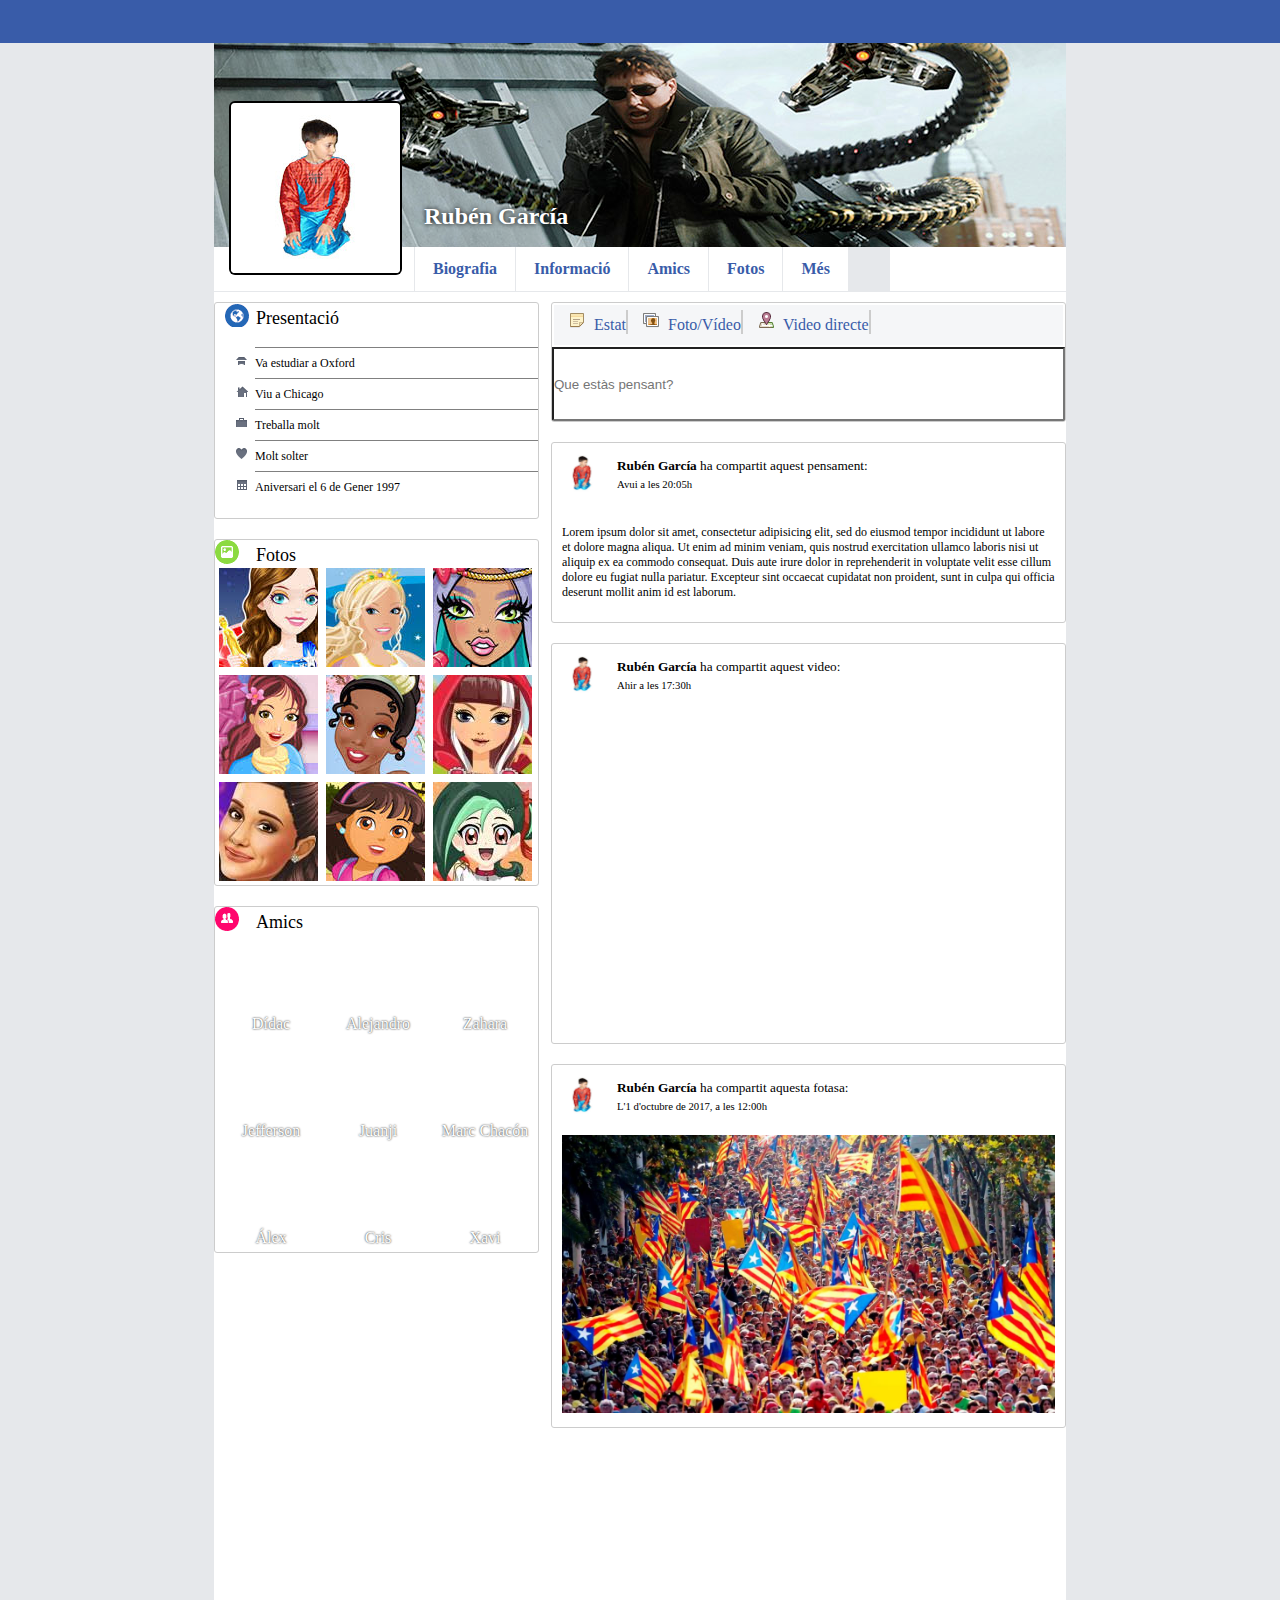
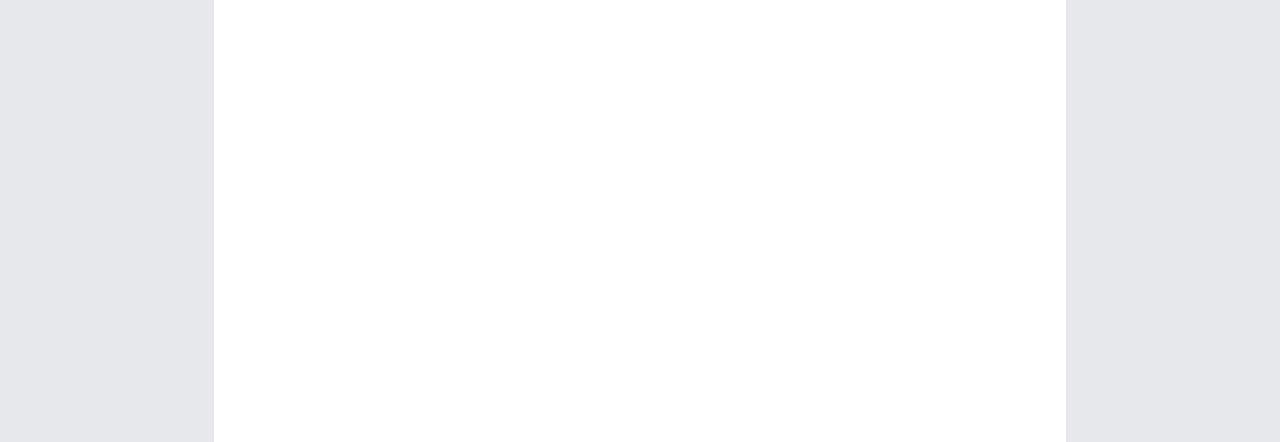
<file: s2m8uf103_garcia/index.html>
<!DOCTYPE html>
<html>
  <head>
    <meta charset="utf-8">
    <title>Facebook</title>
    <link rel="stylesheet" href="estils.css" media="screen">
  </head>
  <body>
    <div id="barra">
    </div>

    <div id="contenidor">
      <div id="portada">
        <h2 id="nom">Rubén García</h2>
        <img id="perfil" src="img/perfil.jpg">
      </div>

      <ul id="menu">
        <li>Biografia</li>
        <li>Informació</li>
        <li>Amics</li>
        <li>Fotos</li>
        <li>Més</li>
      </ul>
      <div id="contingut">
        <div id="presentacio" class="esquerra">
          <h4>Presentació</h4>
           <ul>
             <li class="estudis">Va estudiar a Oxford</li>
             <li class="domicili">Viu a Chicago</li>
             <li class="feina">Treballa molt</li>
             <li class="relacio">Molt solter</li>
             <li class="aniversari">Aniversari el 6 de Gener 1997</li>
           </ul>
        </div>
        <div id="fotos" class="esquerra">
          <h4>Fotos</h4>
           <ul>
            <li id="f1">Foto1</li>
            <li id="f2">Foto2</li>
            <li id="f3">Foto3</li>
            <li id="f4">Foto4</li>
            <li id="f5">Foto5</li>
            <li id="f6">Foto6</li>
            <li id="f7">Foto7</li>
            <li id="f8">Foto8</li>
            <li id="f9">Foto9</li>
           </ul>
        </div>
        <div id="amics" class="esquerra">
          <h4>Amics</h4>
           <ul>
            <li id="a01">Dídac</li>
            <li id="a02">Alejandro</li>
            <li id="a03">Zahara</li>
            <li id="a04">Jefferson</li>
            <li id="a05">Juanji</li>
            <li id="a06">Marc Chacón</li>
            <li id="a07">Álex Manchón</li>
            <li id="a08">Cris</li>
            <li id="a09">Xavi</li>
           </ul>
        </div>

        <div id="pensa" class="dreta">
          <ul>
            <li class="estat">Estat</a></li>
            <li class="foto">Foto/Vídeo</a></li>
            <li class="video">Video directe</a></li>
          </ul>
          <div>
          <input type="text" placeholder="Que estàs pensant?"></input>
          </div>
        </div>

        <div id="entrada" class="dreta post">
          <div class="postintro">
         <h5><b>Rubén García</b> ha compartit aquest pensament:</h5>
         <h6>Avui a les 20:05h</h6>
         </div>
         <p>Lorem ipsum dolor sit amet, consectetur adipisicing elit, sed do eiusmod tempor incididunt ut labore et dolore magna aliqua. Ut enim ad minim veniam, quis nostrud exercitation ullamco laboris nisi ut aliquip ex ea commodo consequat. Duis aute irure dolor in reprehenderit in voluptate velit esse cillum dolore eu fugiat nulla pariatur. Excepteur sint occaecat cupidatat non proident, sunt in culpa qui officia deserunt mollit anim id est laborum.</p>
        </div>

        <div id="entrada2" class="dreta post">
          <div class="postintro">
          <h5><b>Rubén García</b> ha compartit aquest video:</h5>
          <h6>Ahir a les 17:30h</h6>
          </div>
          <iframe width="493" height="315" src="https://www.youtube.com/embed/HssnNEWHcS4?rel=0" frameborder="0" allowfullscreen></iframe>
        </div>

        <div id="entrada3" class="dreta post">
          <div class="postintro">
          <h5><b>Rubén García</b> ha compartit aquesta fotasa:</h5>
          <h6>L'1 d'octubre de 2017, a les 12:00h</h6>
          </div>
          <img src="img/imatgefacebook.jpg">
        </div>

      </div>

    </div>
  </body>
</html>
</file>
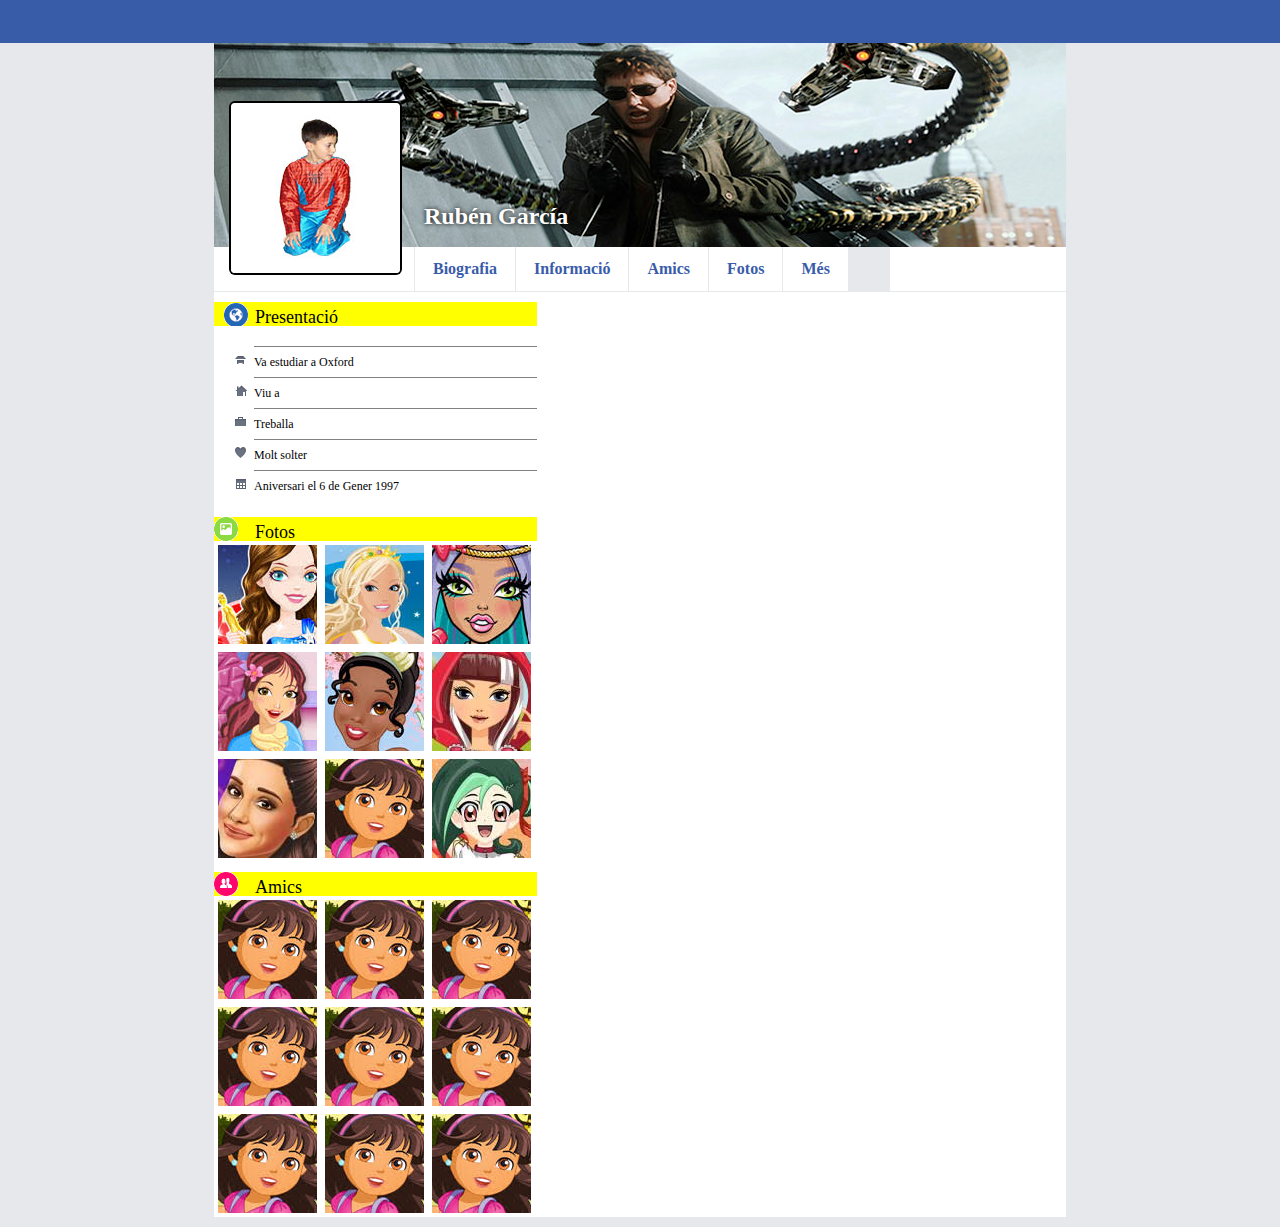
<file: s2m8uf103garcia/index.html>
<!DOCTYPE html>
<html>
  <head>
    <meta charset="utf-8">
    <title>Facebook</title>
    <link rel="stylesheet" href="estils.css" media="screen">
  </head>
  <body>
    <div id="barra">
    </div>

    <div id="contenidor">
      <div id="portada">
        <h2 id="nom">Rubén García</h2>
        <img id="perfil" src="img/perfil.jpg">
      </div>

      <ul id="menu">
        <li>Biografia</li>
        <li>Informació</li>
        <li>Amics</li>
        <li>Fotos</li>
        <li>Més</li>
      </ul>
      <div id="contingut">
        <div id="presentacio" class="esquerra">
          <h4>Presentació</h4>
           <ul>
             <li class="estudis">Va estudiar a Oxford</li>
             <li class="domicili">Viu a </li>
             <li class="feina">Treballa </li>
             <li class="relacio">Molt solter</li>
             <li class="aniversari">Aniversari el 6 de Gener 1997</li>
           </ul>
        </div>
        <div id="fotos" class="esquerra">
          <h4>Fotos</h4>
           <ul>
            <li id="f1">Foto1</li>
            <li id="f2">Foto2</li>
            <li id="f3">Foto3</li>
            <li id="f4">Foto4</li>
            <li id="f5">Foto5</li>
            <li id="f6">Foto6</li>
            <li id="f7">Foto7</li>
            <li id="f8">Foto8</li>
            <li id="f9">Foto9</li>
           </ul>
        </div>
        <div id="amics" class="esquerra">
          <h4>Amics</h4>
           <ul>
            <li id="a01">Dídac</li>
            <li id="a02">Alejandro</li>
            <li id="a03">Zahara</li>
            <li id="a04">Jefferson</li>
            <li id="a05">Juanji</li>
            <li id="a06">Marc Chacón</li>
            <li id="a07">Álex Manchón</li>
            <li id="a08">Cris</li>
            <li id="a09">Xavi</li>
           </ul>
        </div>

      </div>

    </div>
  </body>
</html>
</file>
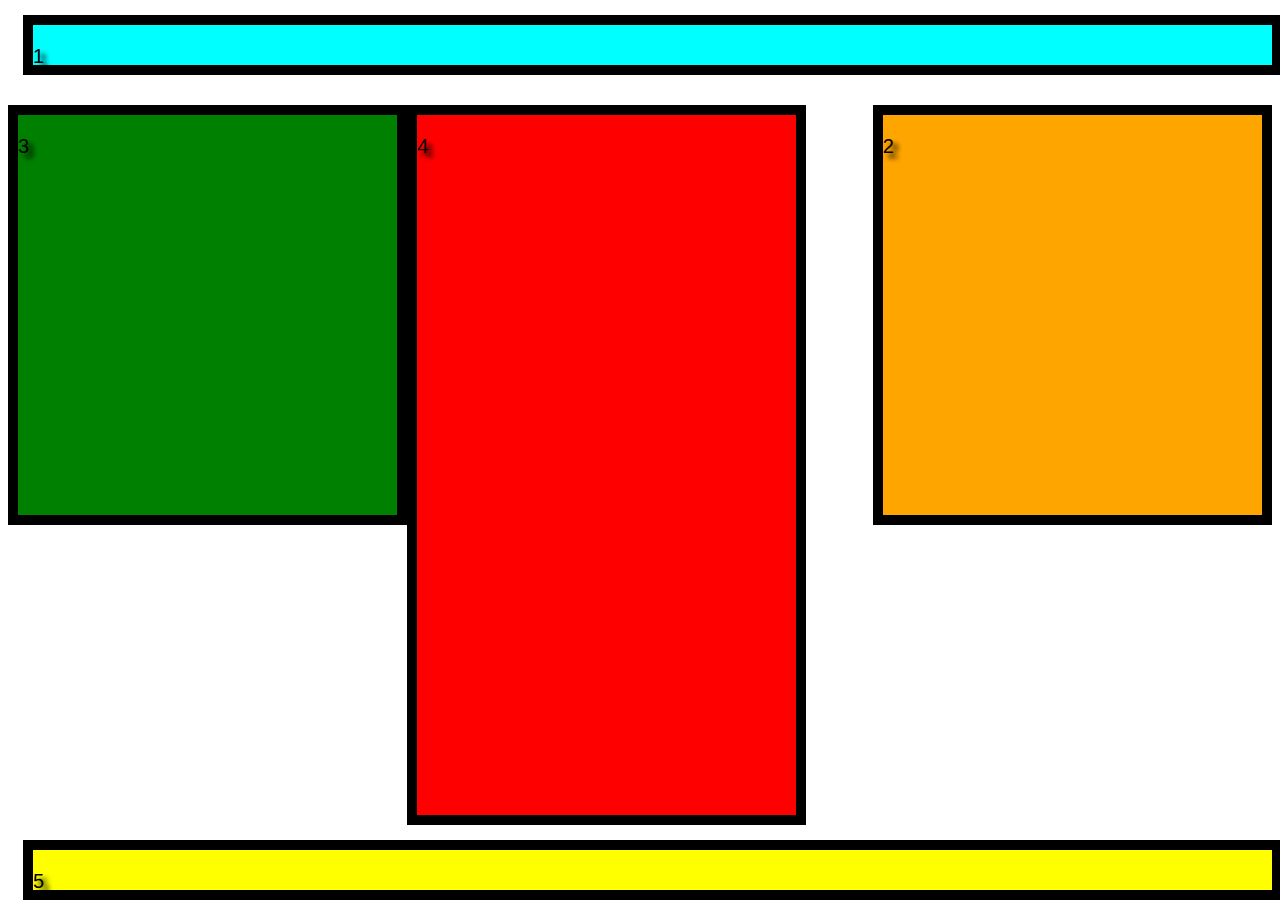
<file: pruebas/float-demo.html>
<!DOCTYPE html>
<html>
  <head>
    <meta charset="utf-8">
    <title>Float</title>
    <meta author="Rubén">
    <style>
     .quadrat{
      width: 250px;
      height: 40px;
      margin: 15px;
      border: 10px solid black;
      font-family: helvetica;
      font-size: 20px;
      overflow: hidden;
      text-shadow: 5px 5px 5px black;

     }

     #primer{
      background-color: cyan;
      width: 98%;
     }
     #segon{
      background-color: orange;
      float: right;
      width: 30%;
      height: 400px;
      margin-left: 0;
      margin-right: 0;
     }
     #tercer{
      background-color: green;
      float: left;
      width: 30%;
      height: 400px;
      margin-left: 0;
      margin-right: 0;
     }
     #quart{
      background-color: red;
      float: left;
      width: 30%;
      height: 700px;
      margin-left: 0;
      margin-right: 0;
     }
     #cinque{
      background-color: yellow;
      width: 98%;
     }

    </style>
  </head>
  <body>

    <div id="primer" class="quadrat">
      <p>1</p>
    </div>
    <div id="segon" class="quadrat">
      <p>2</p>
    </div>
    <div id="tercer" class="quadrat">
      <p>3</p>
    </div>
    <div id="quart" class="quadrat">
      <p>4</p>
    </div>
    <div id="cinque" class="quadrat">
      <p>5</p>
    </div>

  </body>
</html>
</file>
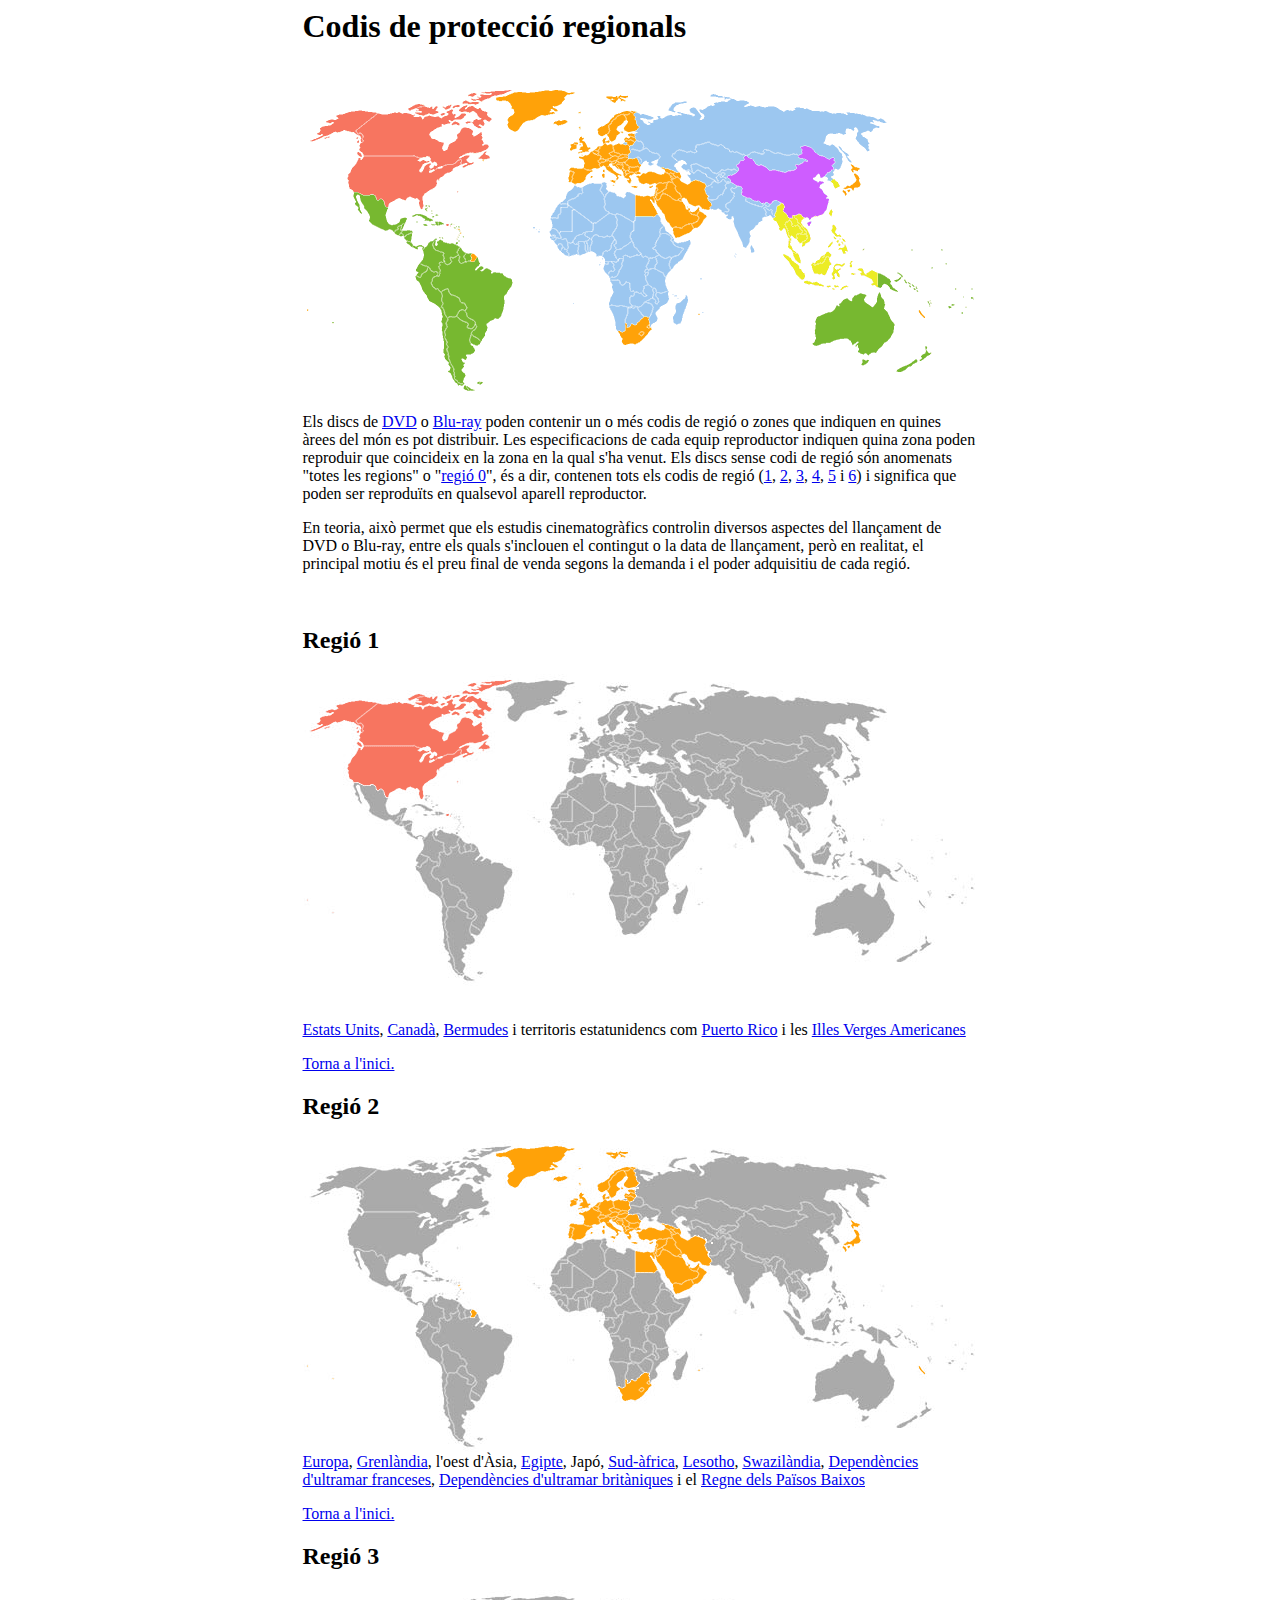
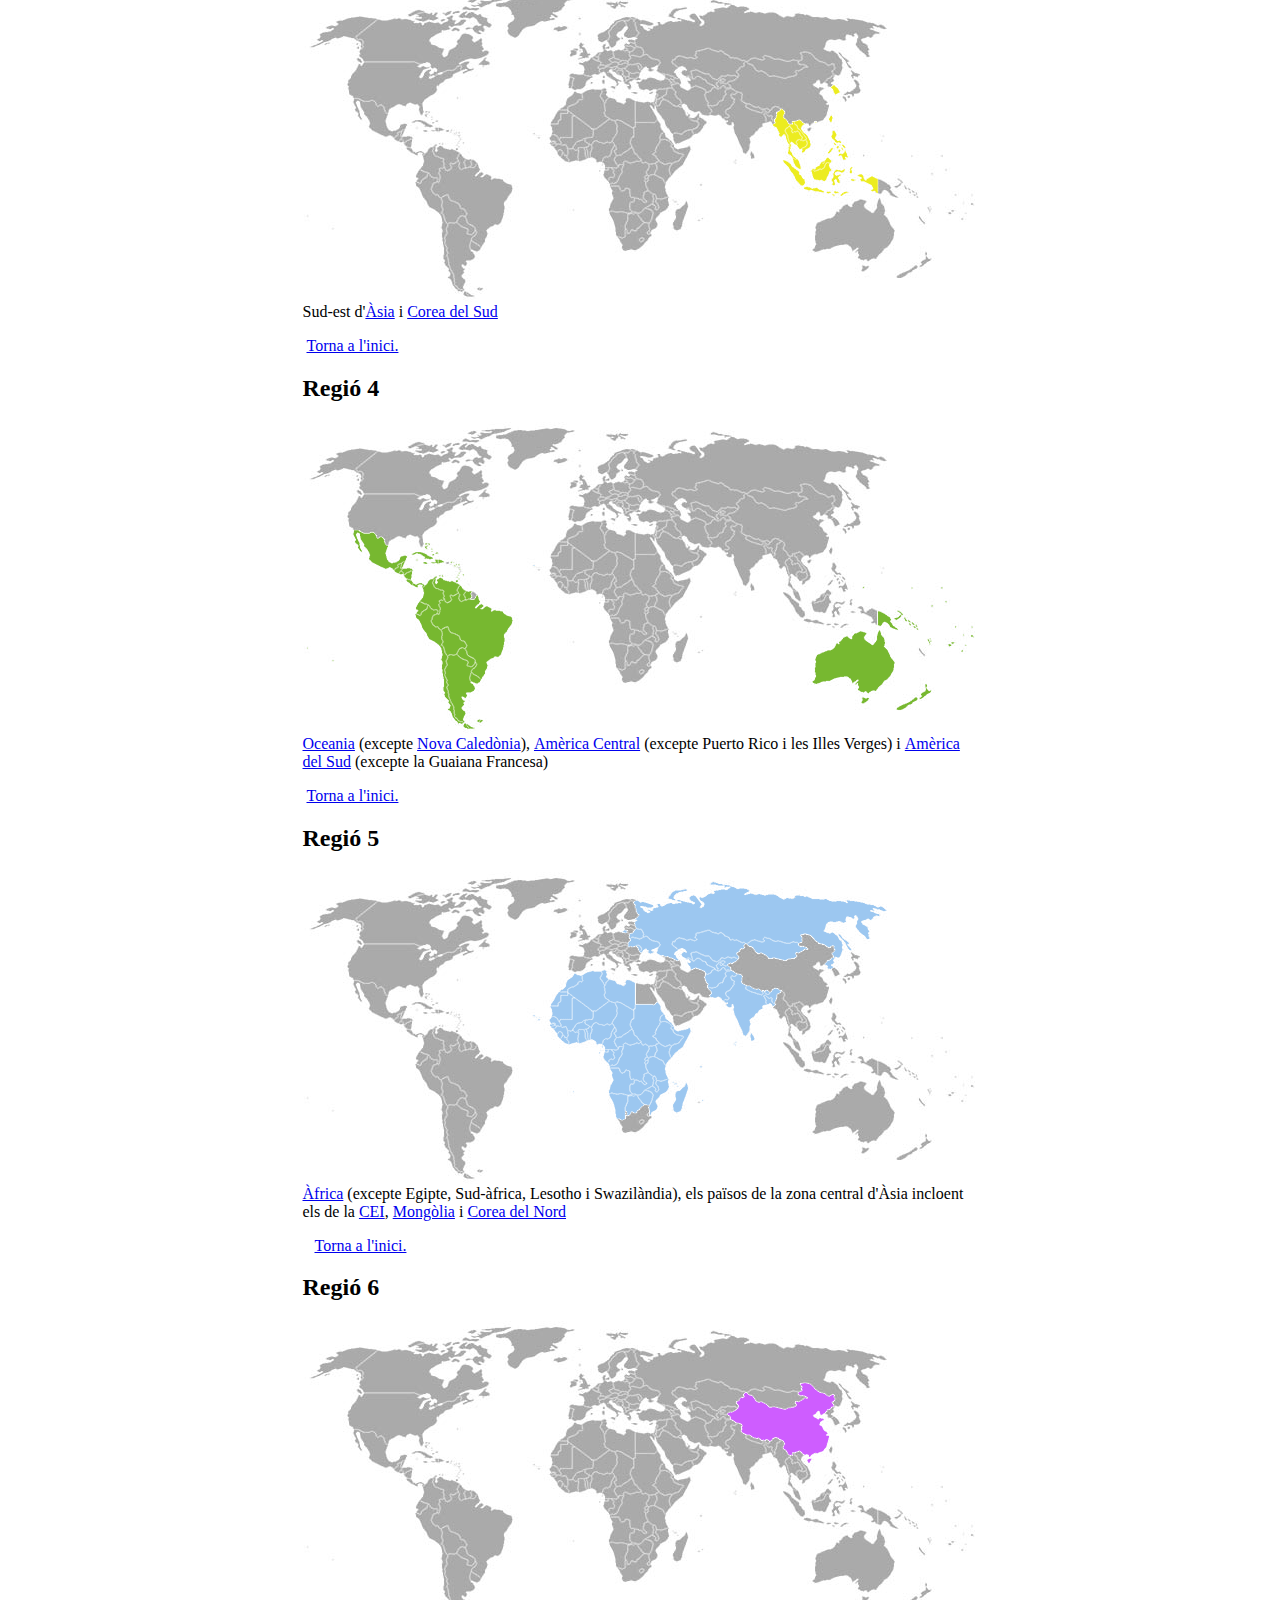
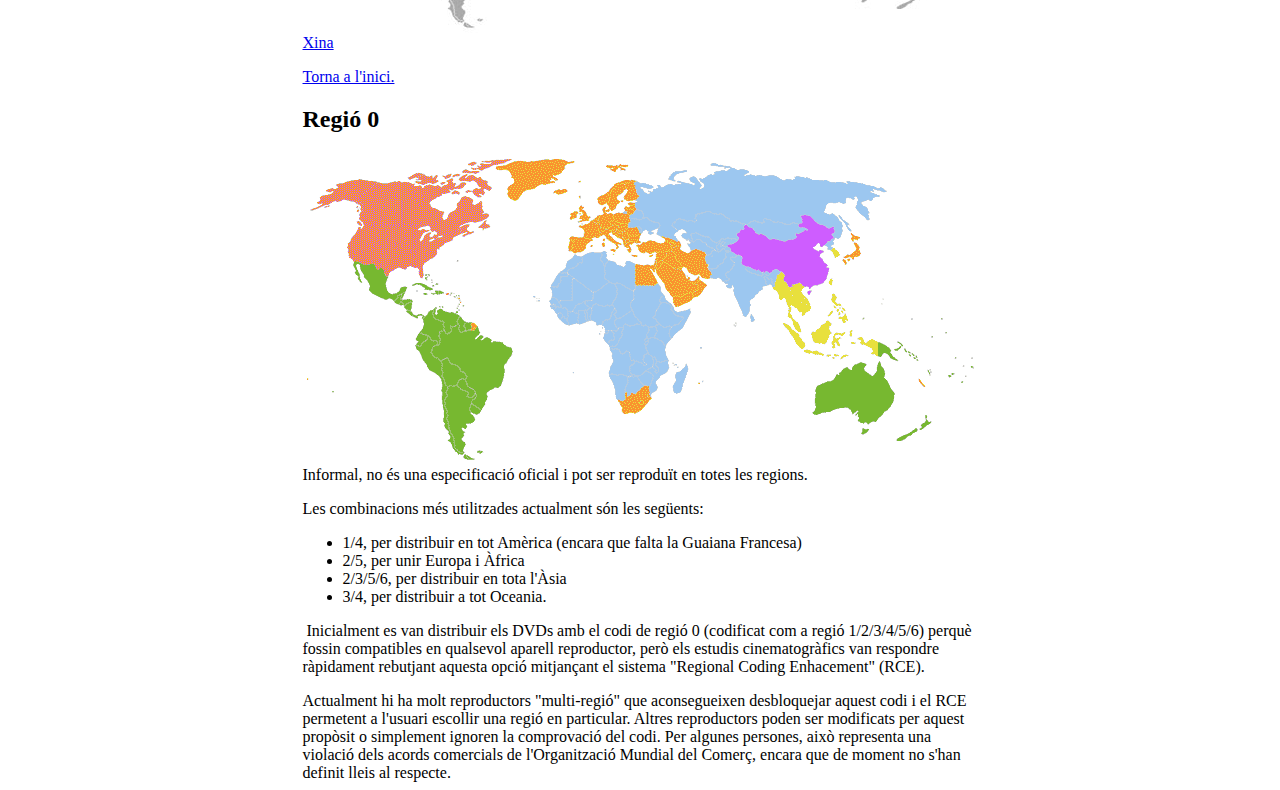
<file: s2m8uf101_codisDVD_rgarcia/s2m8uf101.html>
<html>

  <head>
   <meta charset="UTF-8">
   <title>Códigos regiones DVD</title>
   <meta language="ca">
  </head>

  <body margin="0" padding="0">
  <table width="675px" align="center" margin="0" cellpadding="0" cellspacing="0">
     <tr>
     <td>

   <h1><a name="inici">Codis de protecció regionals</h1>
    
     <img src="regionsdvd.png" usemap="#Map" border="0">
   <p>Els discs de <a href="http://ca.wikipedia.org/wiki/DVD" target="_blank">DVD</a> o <a href="http://ca.wikipedia.org/wiki/Blu-ray" target=_blank>Blu-ray</a> poden contenir un o més codis de regió o zones que indiquen en quines àrees del món es pot distribuir. Les especificacions de cada equip reproductor indiquen quina zona poden reproduir que coincideix en la zona en la qual s'ha venut. Els discs sense codi de regió són anomenats "totes les regions" o "<a href="#r0">regió 0</a>", és a dir, contenen tots els codis de regió (<a href="#r1">1</a>, <a href="#r2">2</a>, <a href="#r3">3</a>, <a href="#r4">4</a>, <a href="#r5">5</a> i <a href="#r6">6</a>) i significa que poden ser reproduïts en qualsevol aparell reproductor.</p>
   <p>En teoria, això permet que els estudis cinematogràfics controlin diversos aspectes del llançament de DVD o Blu-ray, entre els quals s'inclouen el contingut o la data de llançament, però en realitat, el principal motiu és el preu final de venda segons la demanda i el poder adquisitiu de cada regió.</p>
    

   <h2><a name="r1">Regió 1</h2>
     </td>
     </tr>

     <tr>
     <td heigth="313px" align="center" background="regionsdvd.jpg">
        <img src="regionsdvd1.png">
     </td>
     </tr>

     <tr>
     <td>
    
   <p><a href="http://ca.wikipedia.org/wiki/Estats_Units" target=_blank>Estats Units</a>, <a href="http://ca.wikipedia.org/wiki/Canad%C3%A0" target=_blank>Canadà</a>, <a href="http://ca.wikipedia.org/wiki/Bermudes" target=_blank>Bermudes</a> i territoris estatunidencs com <a href="http://ca.wikipedia.org/wiki/Puerto_Rico" target=_blank>Puerto Rico</a> i les <a href="http://ca.wikipedia.org/wiki/Illes_Verges_Americanes" target=_blank>Illes Verges Americanes</a></p>
   
   <a href="#inici">Torna a l'inici.</a> 
    
   <h2><a name="r2">Regió 2</h2>
     </td>
     </tr>

     <tr>
     <td heigth="313px" align="center" background="regionsdvd.jpg">
      <img src="regionsdvd2.png">
     </td>
     </tr>

     <tr>
     <td>

   <p><a href="http://ca.wikipedia.org/wiki/Europa" target=_blank>Europa</a>, <a href="http://ca.wikipedia.org/wiki/Grenl%C3%A0ndia" target=_blank>Grenlàndia</a>, l'oest d'Àsia, <a href="http://ca.wikipedia.org/wiki/Egipte" target=_blank>Egipte</a>, Japó, <a href="http://ca.wikipedia.org/wiki/Sud-%C3%A0frica" target=_blank>Sud-àfrica</a>, <a href="http://ca.wikipedia.org/wiki/Lesotho" target=_blank>Lesotho</a>, <a href="http://ca.wikipedia.org/wiki/Swazil%C3%A0ndia" target=_blank>Swazilàndia</a>, <a href="http://ca.wikipedia.org/wiki/Depend%C3%A8ncies_d%27ultramar_franceses
" target=_blank>Dependències d'ultramar franceses</a>, <a href="http://ca.wikipedia.org/w/index.php?title=Depend%C3%A8ncies_d%27ultramar_brit%C3%A0niques&action=edit&redlink=1" target=_blank>Dependències d'ultramar britàniques</a> i el <a href="http://ca.wikipedia.org/wiki/Regne_dels_Pa%C3%AFsos_Baixos" target=_blank>Regne dels Països Baixos</a></p>
   <p><a href="#inici">Torna a l'inici.</a></p>
   <h2><a name="r3">Regió 3</h2>
     </td>
     </tr>

     <tr>
     <td heigth="313px" align="center" background="regionsdvd.jpg">
      <img src="regionsdvd3.png">
     </td>
     </tr>

     <tr>
     <td>

   <p>Sud-est d'<a href="http://ca.wikipedia.org/wiki/%C3%80sia" target=_blank>Àsia</a> i <a href="http://ca.wikipedia.org/wiki/Corea_del_Sud" target=_blank>Corea del Sud</a></p>
    <a href="#inici">Torna a l'inici.</a>
<h2><a name="r4">Regió 4</h2>
     </td>
     </tr>

     <tr>
     <td heigth="313px" align="center" background="regionsdvd.jpg">
      <img src="regionsdvd4.png">
     </td>
     </tr>

     <tr>
     <td>

   <p><a href="http://ca.wikipedia.org/wiki/Oceania" target=_blank>Oceania</a> (excepte <a href="http://ca.wikipedia.org/wiki/Nova_Caled%C3%B2nia" target=_blank>Nova Caledònia</a>), <a href="http://ca.wikipedia.org/wiki/Am%C3%A8rica_Central" target=_blank>Amèrica Central</a> (excepte Puerto Rico i les Illes Verges) i <a href="http://ca.wikipedia.org/wiki/Am%C3%A8rica_del_Sud" target=_blank>Amèrica del Sud</a> (excepte la Guaiana Francesa)</p>
    <a href="#inici">Torna a l'inici.</a>
<h2><a name="r5">Regió 5</h2>
     </td>
     </tr>

     <tr>
     <td heigth="313px" align="center" background="regionsdvd.jpg">
      <img src="regionsdvd5.png">
     </td>
     </tr>

     <tr>
     <td>
   <p><a href="http://ca.wikipedia.org/wiki/%C3%80frica" target=_blank>Àfrica</a> (excepte Egipte, Sud-àfrica, Lesotho i Swazilàndia), els països de la zona central d'Àsia incloent els de la <a href="http://ca.wikipedia.org/wiki/Comunitat_d%27Estats_Independents" target=_blank>CEI</a>, <a href="http://ca.wikipedia.org/wiki/Mong%C3%B2lia" target=_blank>Mongòlia</a> i <a href="http://ca.wikipedia.org/wiki/Corea_del_Nord" target=_blank>Corea del Nord</a></p>
    
    <a href="#inici">Torna a l'inici.</a><h2><a name="r6">Regió 6</h2>
     </td>
     </tr>

     <tr>
     <td heigth="313px" align="center" background="regionsdvd.jpg">
      <img src="regionsdvd6.png">
     </td>
     </tr>

     <tr>
     <td>
   <p><a href="http://ca.wikipedia.org/wiki/Xina" target=_blank>Xina</a></p>
   <p><a href="#inici">Torna a l'inici.</a></p>

   <h2><a name="r0">Regió 0</h2>
     </td>
     </tr>

     <tr>
     <td heigth="313px" align="center" background="regionsdvd.jpg">
        <img src="regionsdvd.gif">
     </td>
     </tr>

     <tr>
     <td>
   <p>Informal, no és una especificació oficial i pot ser reproduït en totes les regions.</p>
   <p>Les combinacions més utilitzades actualment són les següents:
    <ul>
      <li>1/4, per distribuir en tot Amèrica (encara que falta la Guaiana Francesa)</li>
      <li>2/5, per unir Europa i Àfrica</li>
      <li>2/3/5/6, per distribuir en tota l'Àsia</li>
      <li>3/4, per distribuir a tot Oceania.</li></p>
    </ul>
   <p> Inicialment es van distribuir els DVDs amb el codi de regió 0 (codificat com a regió 1/2/3/4/5/6) perquè fossin compatibles en qualsevol aparell reproductor, però els estudis cinematogràfics van respondre ràpidament rebutjant aquesta opció mitjançant el sistema "Regional Coding Enhacement" (RCE).</p>
   <p>Actualment hi ha molt reproductors "multi-regió" que aconsegueixen desbloquejar aquest codi i el RCE permetent a l'usuari escollir una regió en particular. Altres reproductors poden ser modificats per aquest propòsit o simplement ignoren la comprovació del codi.
   Per algunes persones, això representa una violació dels acords comercials de l'Organització Mundial del Comerç, encara que de moment no s'han definit lleis al respecte.</p>

   </table>
     </tr>
     </td>
  
  <map name="Map">
    <area shape="poly" coords="123,127,129,113,140,96,156,91,181,80,194,72,192,61,186,39,193,28,183,18,212,7,202,2,149,7,136,18,111,14,95,21,59,19,39,24,14,37,4,56,8,65,22,56,40,52,43,62,40,72,36,89,34,103,46,112,60,114,70,124,94,123,109,119,121,128" href="#R1" target="_self">
    <area shape="poly" coords="216,52,197,44,203,30,201,19,193,20,190,13,211,4,219,3,225,4,236,2,247,3,263,2,274,4,273,13,261,20,261,24,254,29,243,32,228,41,215,51" href="#R2" target="_self">
    <area shape="poly" coords="261,43,249,41,256,30,269,28,301,7,321,6,330,14,305,21,279,32,262,44" href="#R2" target="_self">
    <area shape="poly" coords="267,59,270,52,277,49,273,44,276,38,285,48,294,41,303,35,315,25,332,22,336,29,337,39,335,49,331,57,331,67,329,72,333,70,338,76,340,82,354,85,358,79,365,82,375,88,378,94,385,92,391,92,405,97,411,109,411,125,404,136,392,146,380,154,370,156,365,144,360,134,351,136,334,138,329,121,329,105,318,101,305,105,296,97,283,101,275,102,259,101,261,85,265,56" href="#R2" target="_self">
    <area shape="poly" coords="321,264,316,253,309,246,319,241,323,232,332,235,341,228,344,231,348,238,351,245,331,261,320,264" href="#R2" target="_self">
    <area shape="poly" coords="166,166,166,178,175,180,177,171" href="#R2" target="_self">
    <area shape="poly" coords="549,113,541,112,535,105,546,94,543,83,549,76,563,84,561,110,548,113" href="#R2" target="_self">
    <area shape="poly" coords="621,238,612,230,616,221,629,231,620,238" href="#R2" target="_self">
    <area shape="poly" coords="577,205,577,185,558,178,549,170,544,149,532,110,539,100,532,91,529,95,527,102,523,131,503,135,497,129,489,133,484,126,481,117,475,118,473,131,469,140,473,151,481,155,478,168,480,184,492,202,514,207,540,211,576,205" href="#R3" target="_self">
    <area shape="poly" coords="45,114,54,136,68,147,84,157,108,169,110,214,125,234,141,294,162,311,186,310,198,284,177,270,197,240,212,218,222,182,183,179,169,184,163,165,161,155,162,140,139,123,109,129,89,126,43,113" href="#R4" target="_self">
    <area shape="poly" coords="497,258,499,228,524,218,547,209,564,208,577,206,576,179,602,189,620,205,624,214,599,226,598,252,628,261,627,279,594,294,556,288,523,264,502,268,497,258" href="#R4" target="_self">
    <area shape="poly" coords="491,79,497,76,491,72,496,69,497,57,511,63,519,70,528,73,533,77,528,88,525,94,515,95,524,100,522,104,524,110,526,124,519,133,504,137,495,135,491,134,480,126,477,119,470,119,462,121,452,120,446,118,438,115,434,110,431,104,426,102,422,96,421,88,427,86,429,83,434,72,438,67,447,68,455,75,466,82,473,86,478,84,492,84,490,79" href="#R6" target="_self">
    <area shape="poly" coords="261,106,275,102,288,99,297,99,306,105,316,109,326,107,335,136,357,135,365,149,373,158,393,152,395,169,375,186,365,200,384,207,389,227,379,243,367,245,349,241,340,227,333,233,323,232,310,245,304,224,307,209,308,199,304,191,300,183,299,179,294,167,287,167,275,171,267,174,263,173,255,169,243,153,242,148,241,135,239,119,246,113,261,106" href="#R5" target="_self">
    <area shape="poly" coords="411,127,419,135,427,149,437,166,445,169,451,169,454,163,453,151,455,146,463,139,469,136,473,128,474,122,458,120,441,115,432,107,420,88,429,83,435,72,442,67,453,75,464,79,483,87,488,83,491,73,496,58,510,67,521,71,532,85,535,89,543,79,550,75,559,73,573,66,594,33,567,20,512,17,478,13,453,14,423,7,393,14,364,15,335,26,335,50,329,69,341,77,351,85,371,82,378,94,392,92,403,96,414,113,411,127" href="#R5" target="_self">
  </map>
  </body>

</html>
</file>
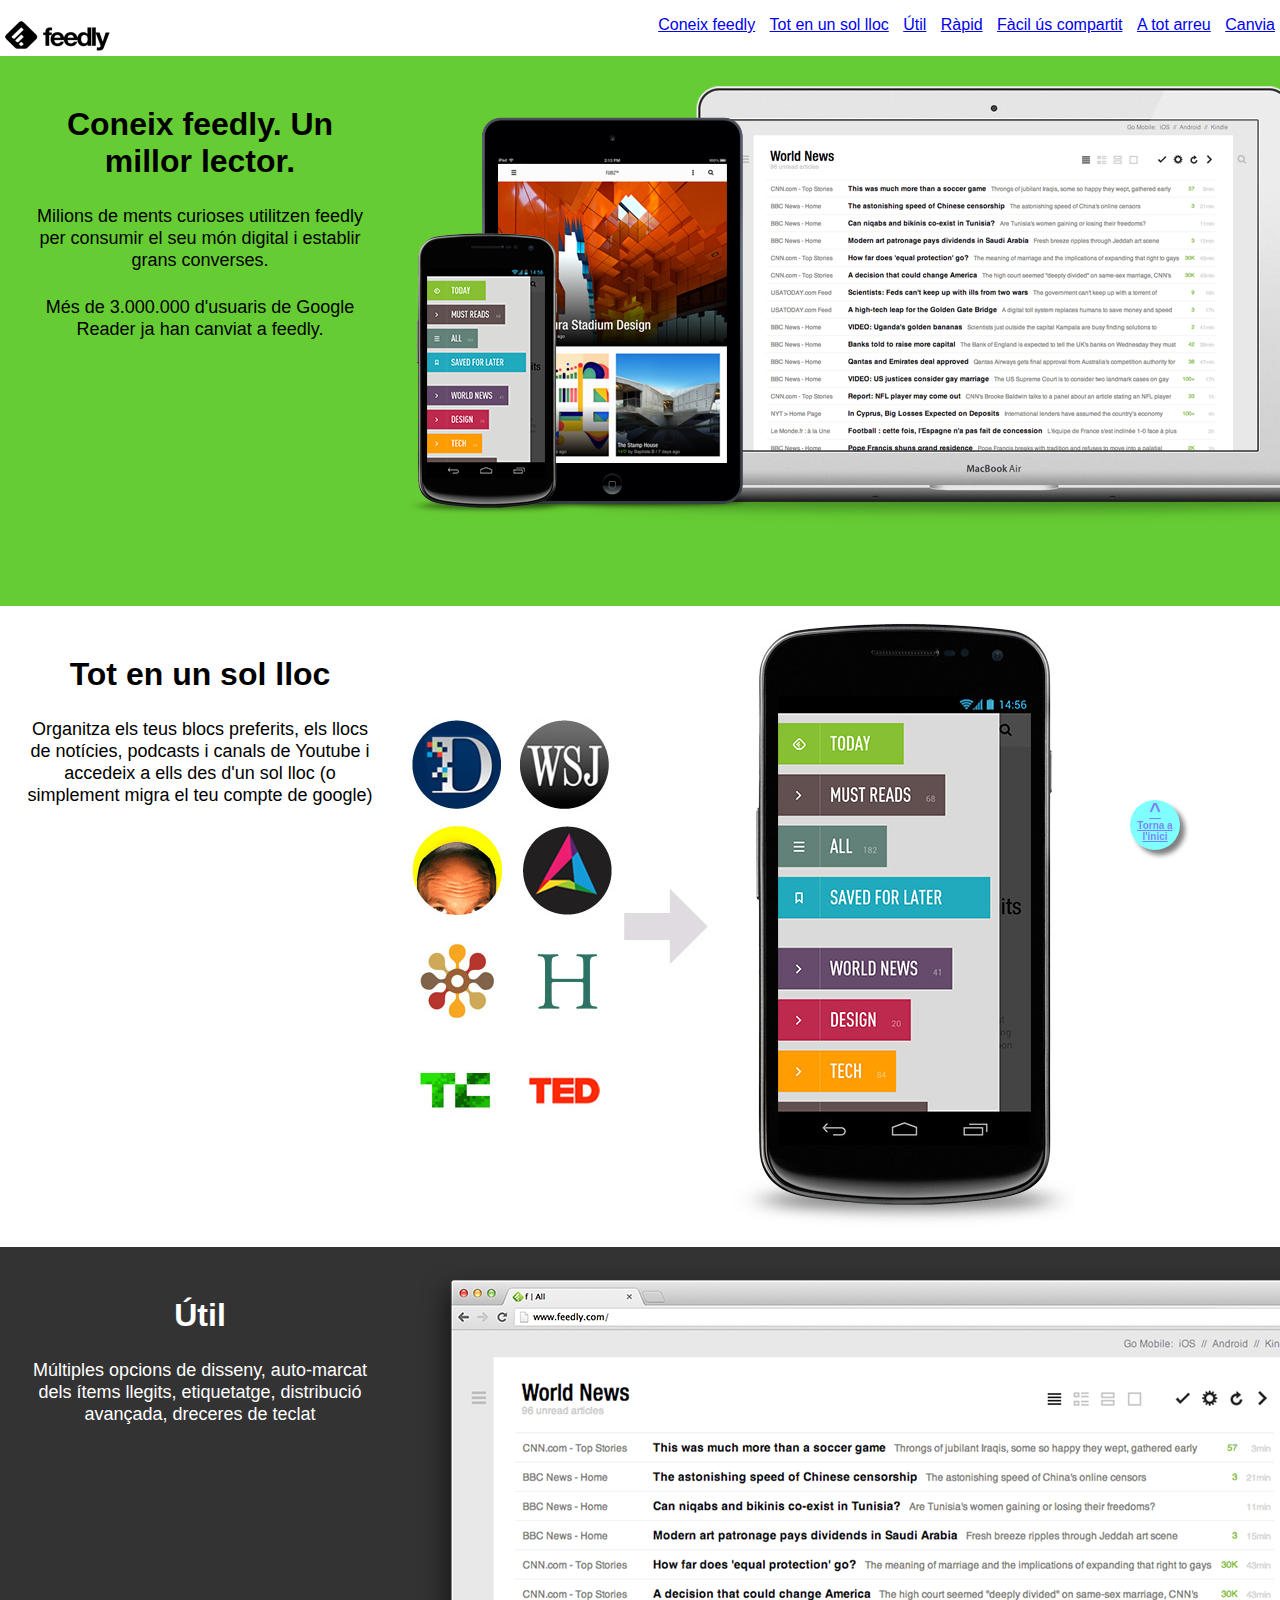
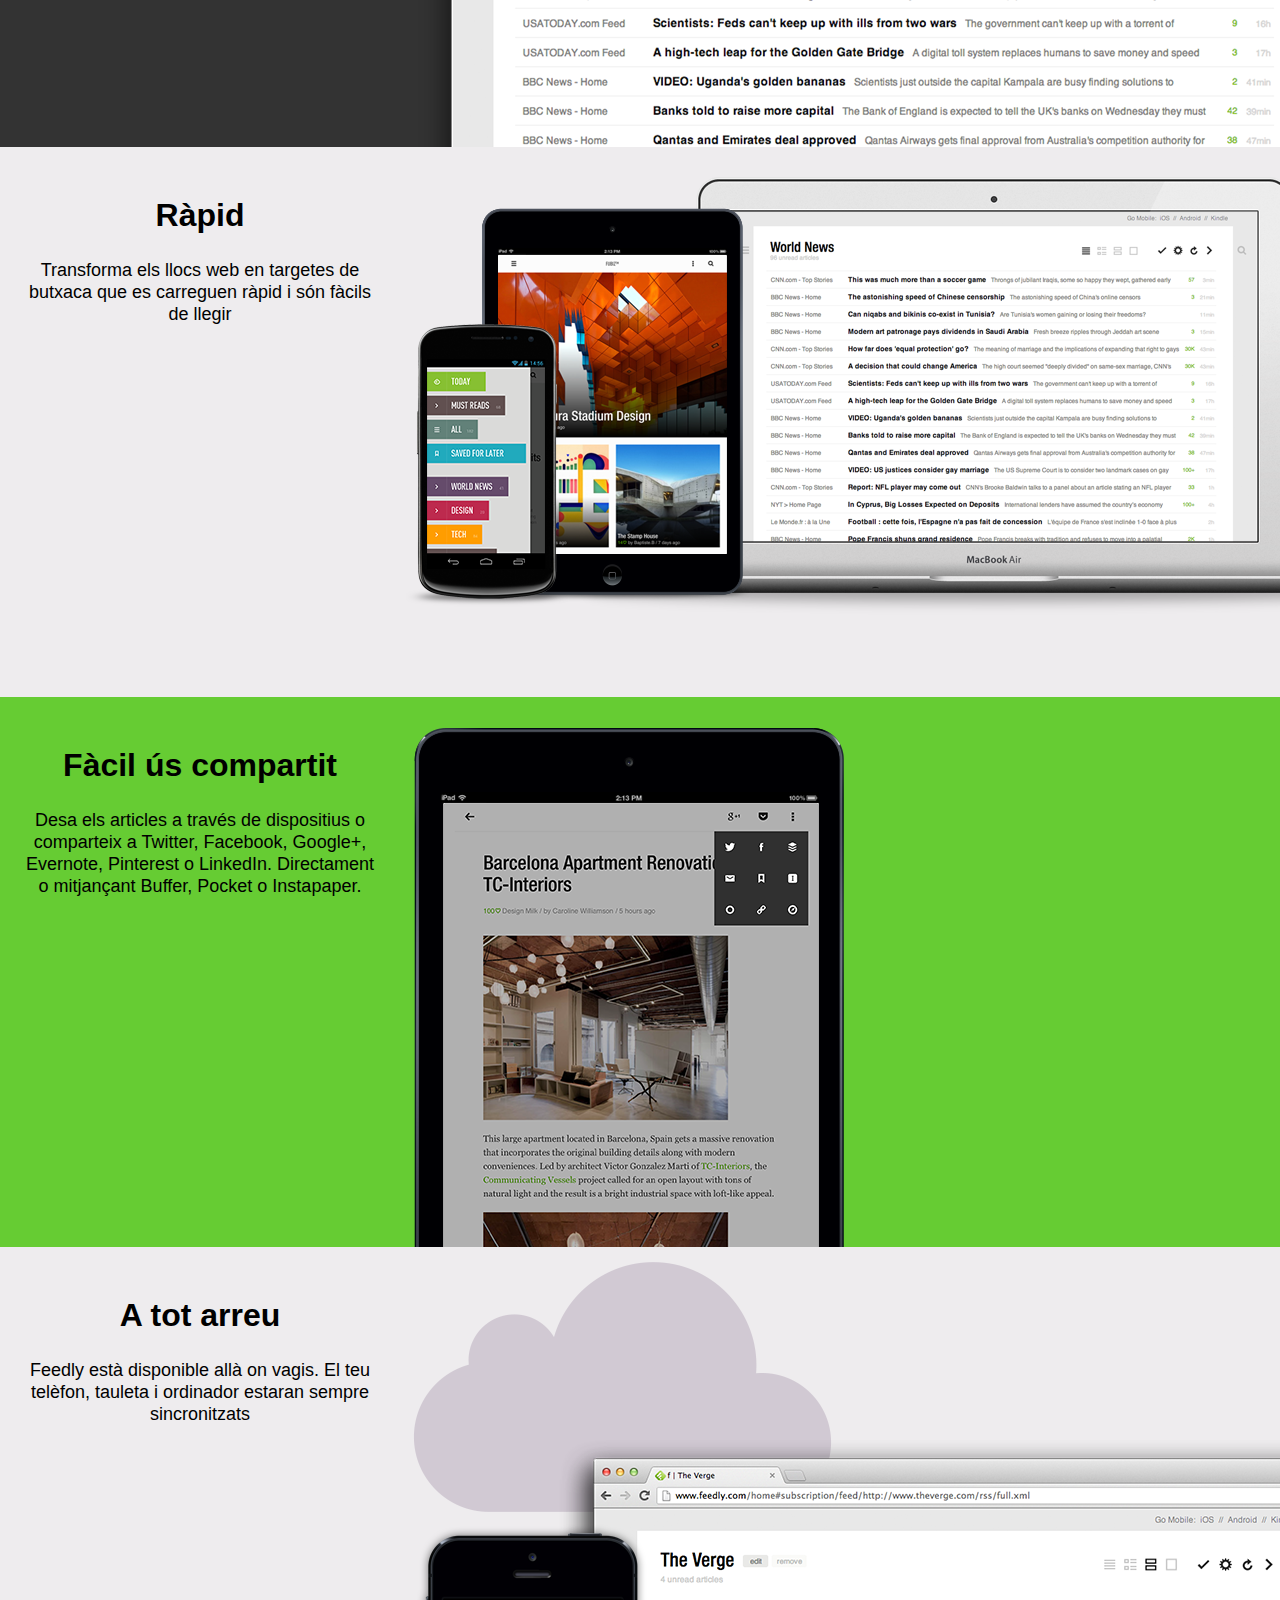
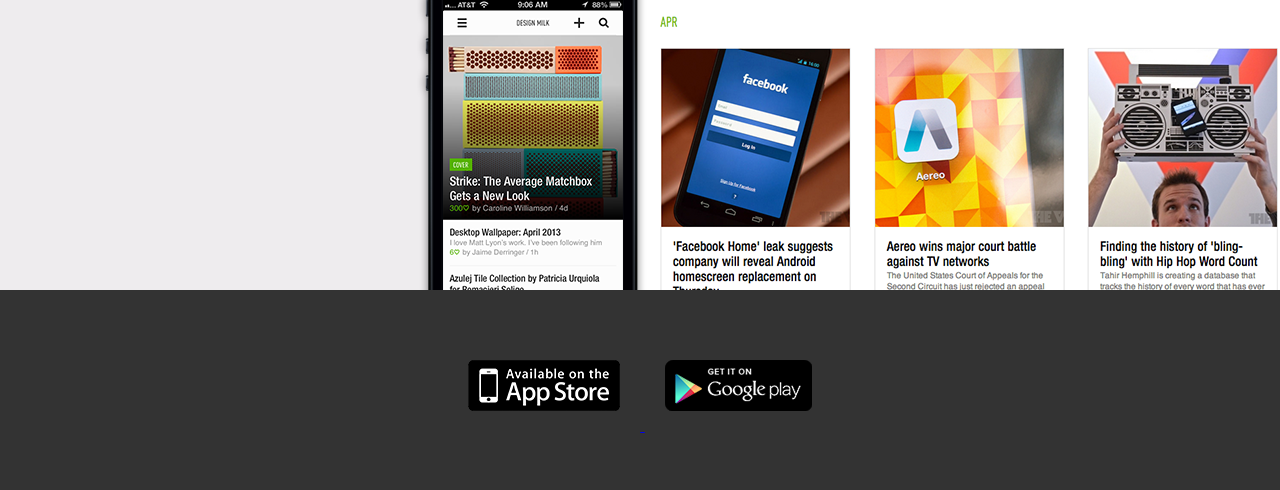
<file: s2m8uf102garcia/s2m8uf102garcia.html>
<!DOCTYPE html>
<html>
  <head>
    <meta charset="utf-8">
    <title>Feedly</title>
    <meta author="Ruben">
    <style>
      body {
        background-color: #FFF;
        margin: 0;
        padding: 0;
        font-family: helvetica;
      }

      div {
        padding: 50px 0 0 0;
        background-repeat: no-repeat;
        background-position: 400px 0;
      }

      p {
        width:350px;
        margin-top: 25px;
        margin-left: 25px;
        margin-right: 25px;
        text-align: center;
        font-size: 18px;
        line-height: 22px;
      }

      b {
        display: block;
        font-size: 10px;
        height: 50px;
        width: 50px;
        background-color: cyan;
        text-align: center;
        border-radius: 25px;
        opacity: 50%;
        box-shadow: 5px 5px 5px black;
        position: fixed;
        bottom: 50px;
        right: 100px;
      }

      span {
        font-size: 20px;
        line-height: 20px;
      }

      img {
        margin: 20px;
      }

      h1 {
        width:350px;
        margin: 0 25px;
        text-align: center;
      }

      #menu {
        background-color: #FFF;
        height: 40px;
        padding: 0;
        background-image: url(img/feedly-logo-small-black.png);
        background-position: 5px 5px;

      }
      #coneix {
        background-color: #6C3;
        height: 500px;
        background-image: url(img/img-hero-full-list.png);
      }
      #tot {
        background-color: #FFF;
        height: 591px;
        background-image: url(img/allinone.jpg);
      }
      #util {
        background-color: #333;
        height: 450px;
        background-image: url(img/curator-short.png);
        color: white;
      }
      #rapid {
        background-color: #EEECEE;
        height: 500px;
        background-image: url(img/img-hero-full-list.png);
      }
      #facil {
        background-color: #6C3;
        height: 500px;
        background-image: url(img/mobile-share.png);
        background-position: 400px 13px;
      }
      #arreu {
        background-color: #EEECEE;
        height: 593px;
        background-image: url(img/anywhere.png);
      }
      #descarrega {
        background-color: #333;
        height: 150px;
        text-align: center;
      }

      ul{
        text-align: right;
      }
      li{
        margin: 5px;
        display: inline;
        text-decoration: none;
        width: 200px;
      }

    </style>
  </head>
  <body>
    <div id="menu">
      <ul>
        <li><a href="#coneix">Coneix feedly</a></li>
        <li><a href="#tot">Tot en un sol lloc</a></li>
        <li><a href="#util">Útil</a></li>
        <li><a href="#rapid">Ràpid</a></li>
        <li><a href="#facil">Fàcil ús compartit</a></li>
        <li><a href="#arreu">A tot arreu</a></li>
        <li><a href="#descarrega">Canvia</a></li>
      </ul>
    </div>

    <div id="coneix">
      <h1>Coneix feedly. Un millor lector.</h1>
      <p>Milions de ments curioses utilitzen feedly per consumir el seu món digital i establir grans converses.</p>
      <p>Més de 3.000.000 d'usuaris de Google Reader ja han canviat a feedly.</p>
    </div>

    <div id="tot">
      <h1>Tot en un sol lloc</h1>
      <p>Organitza els teus blocs preferits, els llocs de notícies, podcasts i canals de Youtube i accedeix a ells des d'un sol lloc (o simplement migra el teu compte de google)</p>
    </div>

    <div id="util">
      <h1>Útil</h1>
      <p>Múltiples opcions de disseny, auto-marcat dels ítems llegits, etiquetatge, distribució avançada, dreceres de teclat</p>
    </div>

    <div id="rapid">
      <h1>Ràpid</h1>
      <p>Transforma els llocs web en targetes de butxaca que es carreguen ràpid i són fàcils de llegir</p>
    </div>

    <div id="facil">
      <h1>Fàcil ús compartit</h1>
      <p>Desa els articles a través de dispositius o comparteix a Twitter, Facebook, Google+, Evernote, Pinterest o LinkedIn. Directament o mitjançant Buffer, Pocket o Instapaper.</p>
    </div>

    <div id="arreu">
      <h1>A tot arreu</h1>
      <p>Feedly està disponible allà on vagis. El teu telèfon, tauleta i ordinador estaran sempre sincronitzats</p>
    </div>

    <div id="descarrega">
      <a href="https://play.google.com/store/apps/details?id=com.devhd.feedly&hl=es">
      <img src="img/appstore.png"/>
      </a>
      <a href="https://itunes.apple.com/us/app/feedly-get-smarter/id396069556?mt=8">
      <img src="img/googleplay.png"/>
      </a>
    </div>

    <b id="boto"><a href="#menu"><span>^</span><br>Torna a l'inici</a></b>

  </body>
</html>
</file>
<file: s2m8uf103_garcia/estils.css>
body {
  margin: 0;
  padding: 0;
  background-color: #e6e8eb;
  font-family: "lucida grande", tahoma, san francisco, roboto, segoe UI
}

#barra {
  height: 43px;
  background-color: #395ca9;
  position: fixed;
  top: 0;
  left: 0;
  right: 0;
  z-index: 100000;
}

#contenidor {
  width: 852px;
  background-color: #FFF;
  margin: 0 auto;
  overflow: hidden;
}

#portada {
  height: 204px;
  background-image: url(img/portada.jpg);
  margin-top: 43px;
}

#nom {
  width: 320px;
  top: 160px;
  left: 210px;
  position: relative;
  color: #FFF;
  text-shadow: 0 0 5px #000;
}

#perfil {
  border: solid 4px white;
  border-radius: 4px;
  position: relative;
  left: 17px;
  top: 13.5px;
  box-shadow: 0 0 0 2px;
}

#menu {
  height: 44px;
  background-color: #e6e8eb;
  padding: 0;
  margin: 0 0 0 200px;
  width: 476px;
}

#menu li {
  float: left;
  padding: 0 18px;
  display: block;
  font-weight: bold;
  color: #395ca9;
  background-color: #FFF;
  margin: 0 0 0 1px;
  height: 44px;
  line-height: 44px;
}

#menu li:hover {
  color: #000;
  background-image: url(img/select.gif);
  background-repeat: no-repeat;
  background-position: 50% 37px;
}

#contingut {
  border-top: solid 1px #e6e8eb;
}

.esquerra {
  width: 323px;
  margin: 10px 0;
  float: left;
  clear: left;
  border: solid 1px #CCC;
  overflow: hidden;
  border-radius: 3px;
}

.dreta {
  width: 513px;
  margin: 10px 0;
  border: solid 1px #CCC;
  top: -604px;
  position: relative;
  float: right;
  border-radius: 3px;
  overflow: hidden;
}

.esquerra h4 {
  height: 14px;
  padding: 5px;
  font-weight: normal;
  font-size: 18px;
  text-indent: 36px;
  background-image: url(img/lateral.png);
  background-repeat: no-repeat;
  background-position: 10px 1px;
  margin: 0;
}

#presentacio li {
  height: 30px;
  border-top: solid 1px grey;
  font-size: 12px;
  line-height: 30px;
}

#fotos li {
display: block;
}

#fotos li:hover {
  color: white;
}

#fotos h4 {
background-position: 0 -24px;
}

#amics h4 {
background-position: 0 -48px;
}

#amics li {
display: block;
}

#amics li:hover {
  color: black;
}

.estudis {
  list-style-image: url(img/icones_estudis.png);
}

.domicili {
  list-style-image: url(img/icones_domicili.png);
}

.feina {
  list-style-image: url(img/icones_feina.png);
}

.relacio {
  list-style-image: url(img/icones_sentimental.png);
}

.aniversari {
  list-style-image: url(img/icones_esdeveniments.png);
}

#fotos ul li {
  display: block;
  width: 99px;
  height: 99px;
  margin: 4px;
  float: left;
  background-size: 99px 99px;
  color: transparent;
}

#fotos ul {
  overflow: hidden;
  margin: 0;
  padding: 0;
}

.esquerra ul {
  margin-top: 20px;
}


#f1 {
  background-image: url(img/f1.jpg);
}

#f2 {
  background-image: url(img/f2.jpg);
}

#f3 {
  background-image: url(img/f3.jpg);
}

#f4 {
  background-image: url(img/f4.jpg);
}

#f5 {
  background-image: url(img/f5.jpg);
}

#f6 {
  background-image: url(img/f6.jpg);
}

#f7 {
  background-image: url(img/f7.jpg);
}

#f8 {
  background-image: url(img/f8.jpg);
}

#f9 {
  background-image: url(img/f9.jpg);
}

#amics ul li {
  display: block;
  width: 99px;
  height: 99px;
  margin: 4px;
  float: left;
  background-size: 99px 99px;
  line-height: 178px;
  text-align: center;
  text-shadow: 0 0 2px black;
  text-indent: 5px;
  color: white;
}

#amics ul {
  overflow: hidden;
  margin: 0;
  padding: 0;
}

#a01 {
  background-image: url(http://dlopez-goicochea2018.github.io/MP08/s2m8uf103_lopez-goicochea/img/perfil.jpg);
}

#a02 {
  background-image: url(http://amoreno2018.github.io/MP08/s2m8uf103_moreno/img/perfil.jpg);
}

#a03 {
  background-image: url(http://zruiz2018.github.io/MP08/s2m8uf103m_ruiz/img/perfil.jpg);
}

#a04 {
  background-image: url(http://jsanchez2018.github.io/MP08/s2m8uf103_sanchez/img/perfil.jpg);
}

#a05 {
  background-image: url(http://jsagrera2018.github.io/MP08/s2m8uf103_sagrera/img/perfil.jpg);
}

#a06 {
  background-image: url(http://mchacon2018.github.io/MP08/s2m8uf103_chacon/img/perfil.jpg);
}

#a07 {
  background-image: url(http://amanchon.github.io/MP08/s2m8uf103_manchon/img/perfil.jpg);
}

#a08 {
  background-image: url(http://calvarez2018.github.io/MP08/s2m8uf103_alvarez/img/perfil.jpg);
}

#a09 {
  background-image: url(http://xolle2018.github.io/MP08/s2m8uf103_olle/img/perfil.jpg);
}

#pensa ul{
  background-color: #f5f6f8;
  height: 40px;
  margin: 2px;
  padding-left: 20px;
}

#pensa ul li {
  float: left;
  margin: 5px 20px 0 20px;
  color: #395ca9;
  border-right: 2px solid #ccc;
}

#pensa input {
  background-color: white;
  width: 509px;
  margin: 0;
  padding: 0;
  height: 70px;
}

#pensa ul li a {
  display: block;
  height: 30px;
}

#pensa li:hover {
  color: #000;
}

.estat {
  list-style-image: url(img/estat.png);
}

.foto {
  list-style-image: url(img/fotos.png);
}

.video {
  list-style-image: url(img/ubicacio.png);
}

h5 {
  font-weight: normal;
  font-style: normal;
  height: 10px;
  margin: 0;
  padding: 5px;
}

h6 {
  font-weight: normal;
  font-style: normal;
  margin: 0;
  height: 10px;
  padding: 5px;
}

.postintro {
  padding: 10px 10px 10px 60px;
  background-image: url(img/perfil.jpg);
  background-repeat: no-repeat;
  background-size: 40px 40px;
  background-position: 10px 10px;
}

.post img, .post iframe, .post p{
  padding: 10px;
  width: 493px;
  font-size: 12px;
}
</file>
<file: s2m8uf103garcia/estils.css>
body {
  margin: 0;
  padding: 0;
  background-color: #e6e8eb;
  font-family: "lucida grande", tahoma, san francisco, roboto, segoe UI
}

#barra {
  height: 43px;
  background-color: #395ca9;
  position: fixed;
  top: 0;
  left: 0;
  right: 0;
  z-index: 100000;
}

#contenidor {
  width: 852px;
  background-color: #FFF;
  margin: 0 auto;
}

#portada {
  height: 204px;
  background-image: url(img/portada.jpg);
  margin-top: 43px;
}

#nom {
  width: 320px;
  top: 160px;
  left: 210px;
  position: relative;
  color: #FFF;
  text-shadow: 0 0 5px #000;
}

#perfil {
  border: solid 4px white;
  border-radius: 4px;
  position: relative;
  left: 17px;
  top: 13.5px;
  box-shadow: 0 0 0 2px;
}

#menu {
  height: 44px;
  background-color: #e6e8eb;
  padding: 0;
  margin: 0 0 0 200px;
  width: 476px;
}

#menu li {
  float: left;
  padding: 0 18px;
  display: block;
  font-weight: bold;
  color: #395ca9;
  background-color: #FFF;
  margin: 0 0 0 1px;
  height: 44px;
  line-height: 44px;
}

#menu li:hover {
  color: #000;
  background-image: url(img/select.gif);
  background-repeat: no-repeat;
  background-position: 50% 37px;
}

#contingut {
  border-top: solid 1px #e6e8eb;
}

.esquerra {
  width: 323px;
  margin: 10px 0;
}

.esquerra h4 {
  background-color: yellow;
  height: 14px;
  padding: 5px;
  font-weight: normal;
  font-size: 18px;
  text-indent: 36px;
  background-image: url(img/lateral.png);
  background-repeat: no-repeat;
  background-position: 10px 1px;
  margin: 0;
}

#presentacio li {
  height: 30px;
  border-top: solid 1px grey;
  font-size: 12px;
  line-height: 30px;
}

#fotos li {
display: block;
}

#fotos h4 {
background-position: 0 -24px;
}

#amics h4 {
background-position: 0 -48px;
}

#amics li {
display: block;
}

.estudis {
  list-style-image: url(img/icones_estudis.png);
}

.domicili {
  list-style-image: url(img/icones_domicili.png);
}

.feina {
  list-style-image: url(img/icones_feina.png);
}

.relacio {
  list-style-image: url(img/icones_sentimental.png);
}

.aniversari {
  list-style-image: url(img/icones_esdeveniments.png);
}

#fotos ul li {
  display: block;
  width: 99px;
  height: 99px;
  margin: 4px;
  float: left;
  background-size: 99px 99px;
  color: transparent;
}

#fotos ul {
  overflow: hidden;
  margin: 0;
  padding: 0;
}

.esquerra ul {
  margin-top: 20px;
}

#f1 {
  background-image: url(img/f1.jpg);
}

#f2 {
  background-image: url(img/f2.jpg);
}

#f3 {
  background-image: url(img/f3.jpg);
}

#f4 {
  background-image: url(img/f4.jpg);
}

#f5 {
  background-image: url(img/f5.jpg);
}

#f6 {
  background-image: url(img/f6.jpg);
}

#f7 {
  background-image: url(img/f7.jpg);
}

#f8 {
  background-image: url(img/f8.jpg);
}

#f9 {
  background-image: url(img/f9.jpg);
}

#amics ul li {
  display: block;
  width: 99px;
  height: 99px;
  margin: 4px;
  float: left;
  background-size: 99px 99px;
  color: transparent;
  background-image: url(img/f8.jpg);

}

#amics ul {
  overflow: hidden;
  margin: 0;
  padding: 0;
}

#a01 {
  background-image: url(http://dlopez-goicochea2018.github.io/MP08/s2m8uf103mora/img/perfil.jpg);
}

#a02 {
  background-image: url(http://amoreno2018.github.io/MP08/s2m8uf103mora/img/perfil.jpg);
}

#a03 {
  background-image: url(http://zruiz2018.github.io/MP08/s2m8uf103mora/img/perfil.jpg);
}

#a04 {
  background-image: url(http://jsanchez2018.github.io/MP08/s2m8uf103mora/img/perfil.jpg);
}

#a05 {
  background-image: url(http://jsagrera2018.github.io/MP08/s2m8uf103mora/img/perfil.jpg);
}

#a06 {
  background-image: url(http://mchacon2018.github.io/MP08/s2m8uf103mora/img/perfil.jpg);
}

#a07 {
  background-image: url(http://amanchon.github.io/MP08/s2m8uf103mora/img/perfil.jpg);
}

#a08 {
  background-image: url(http://calvarez2018.github.io/MP08/s2m8uf103mora/img/perfil.jpg);
}

#a09 {
  background-image: url(http://xolle2018.github.io/MP08/s2m8uf103mora/img/perfil.jpg);
}
</file>
